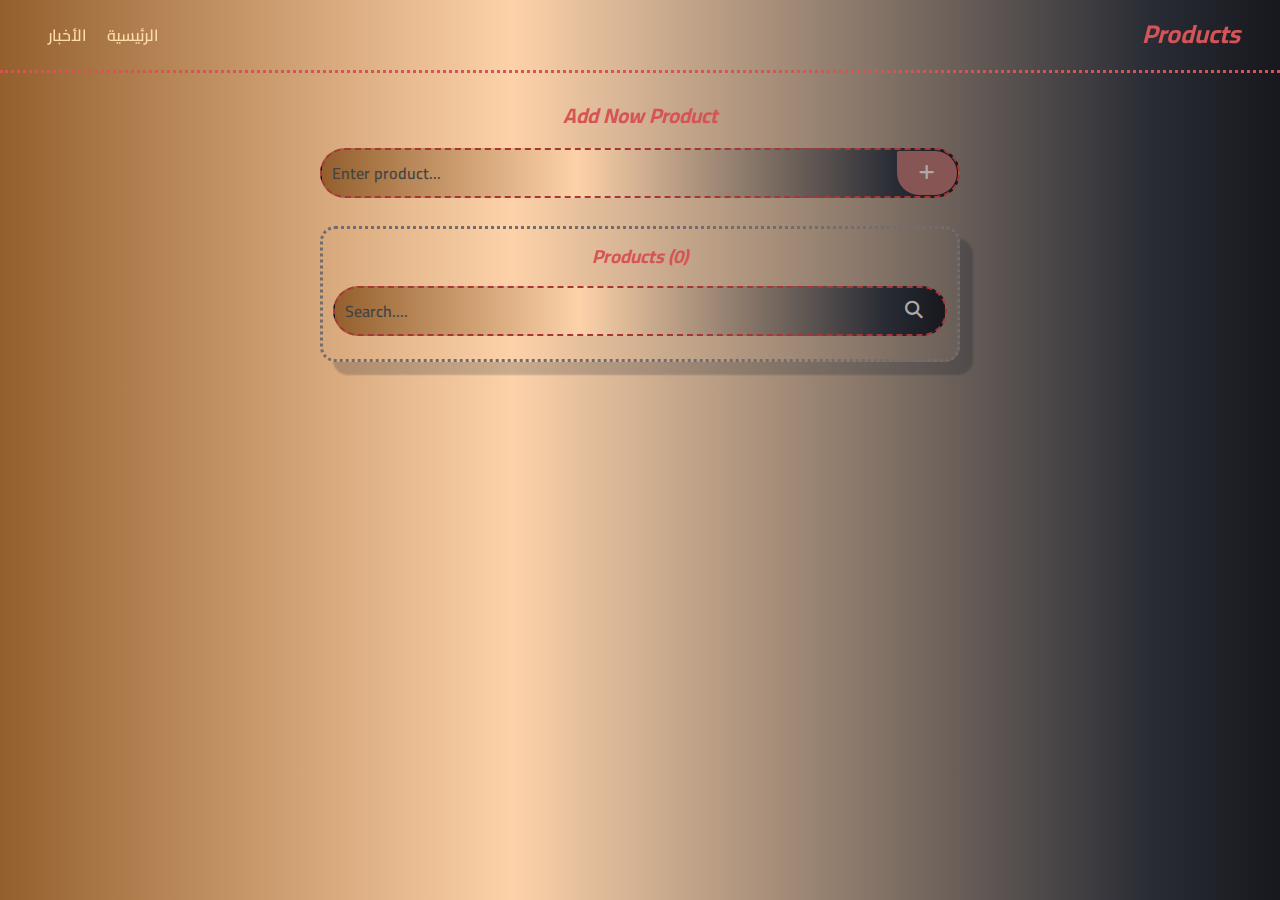
<file: index.html>
<!DOCTYPE html>
<html lang="en">
<head>
    <meta charset="UTF-8">
    <meta http-equiv="X-UA-Compatible" content="IE=edge">
    <meta name="viewport" content="width=device-width, initial-scale=1.0">
    <title>Products</title>
    <link rel="preconnect" href="https://fonts.googleapis.com">
    <link rel="preconnect" href="https://fonts.gstatic.com" crossorigin>
    <link href="https://fonts.googleapis.com/css2?family=Cairo:wght@500;700&display=swap" rel="stylesheet">
    
    <link rel="stylesheet" href="assets/css/all.min.css">
    <link rel="stylesheet" href="assets/css/style.css">
</head>
<body>
    <div class="header">
        <h1 class="logo">Products</h1>
        <ul class="nav">
            <li class="nav-link"><a href="index.html">الرئيسية</a></li>
            <li class="nav-link"><a href="news.html">الأخبار</a></li>
        </ul>
    </div>
    <div class="add-product">
        <h2>Add Now Product</h2>    
        <div class="add">
            <div class="product-f">
                <input type="text" id="product" placeholder="Enter product...">
                <span id="submit" class="btn-icon"><i class="fas fa-plus"></i></span>
            </div>
            <span id="error"></span>
        </div>
        <div id="products">
            <h3>Products (<span id="count"></span>)</h3>
            <button class="btn" id="clear-all"><i class="fas fa-trash"></i> Clear All</button>
            <div class="search-f">            
                <input type="text" id="search" onkeyup="searchData(this.value)" placeholder="Search....">
                <span class="btn-icon"><i class="fas fa-search"></i></span>
            </div>
            <div id="product-show"></div>
        </div>
    </div>
    
    <script src="assets/js/jquery-3.6.1.min.js"></script>
    <script src="assets/js/main.js"></script>
</body>
</html>
</file>
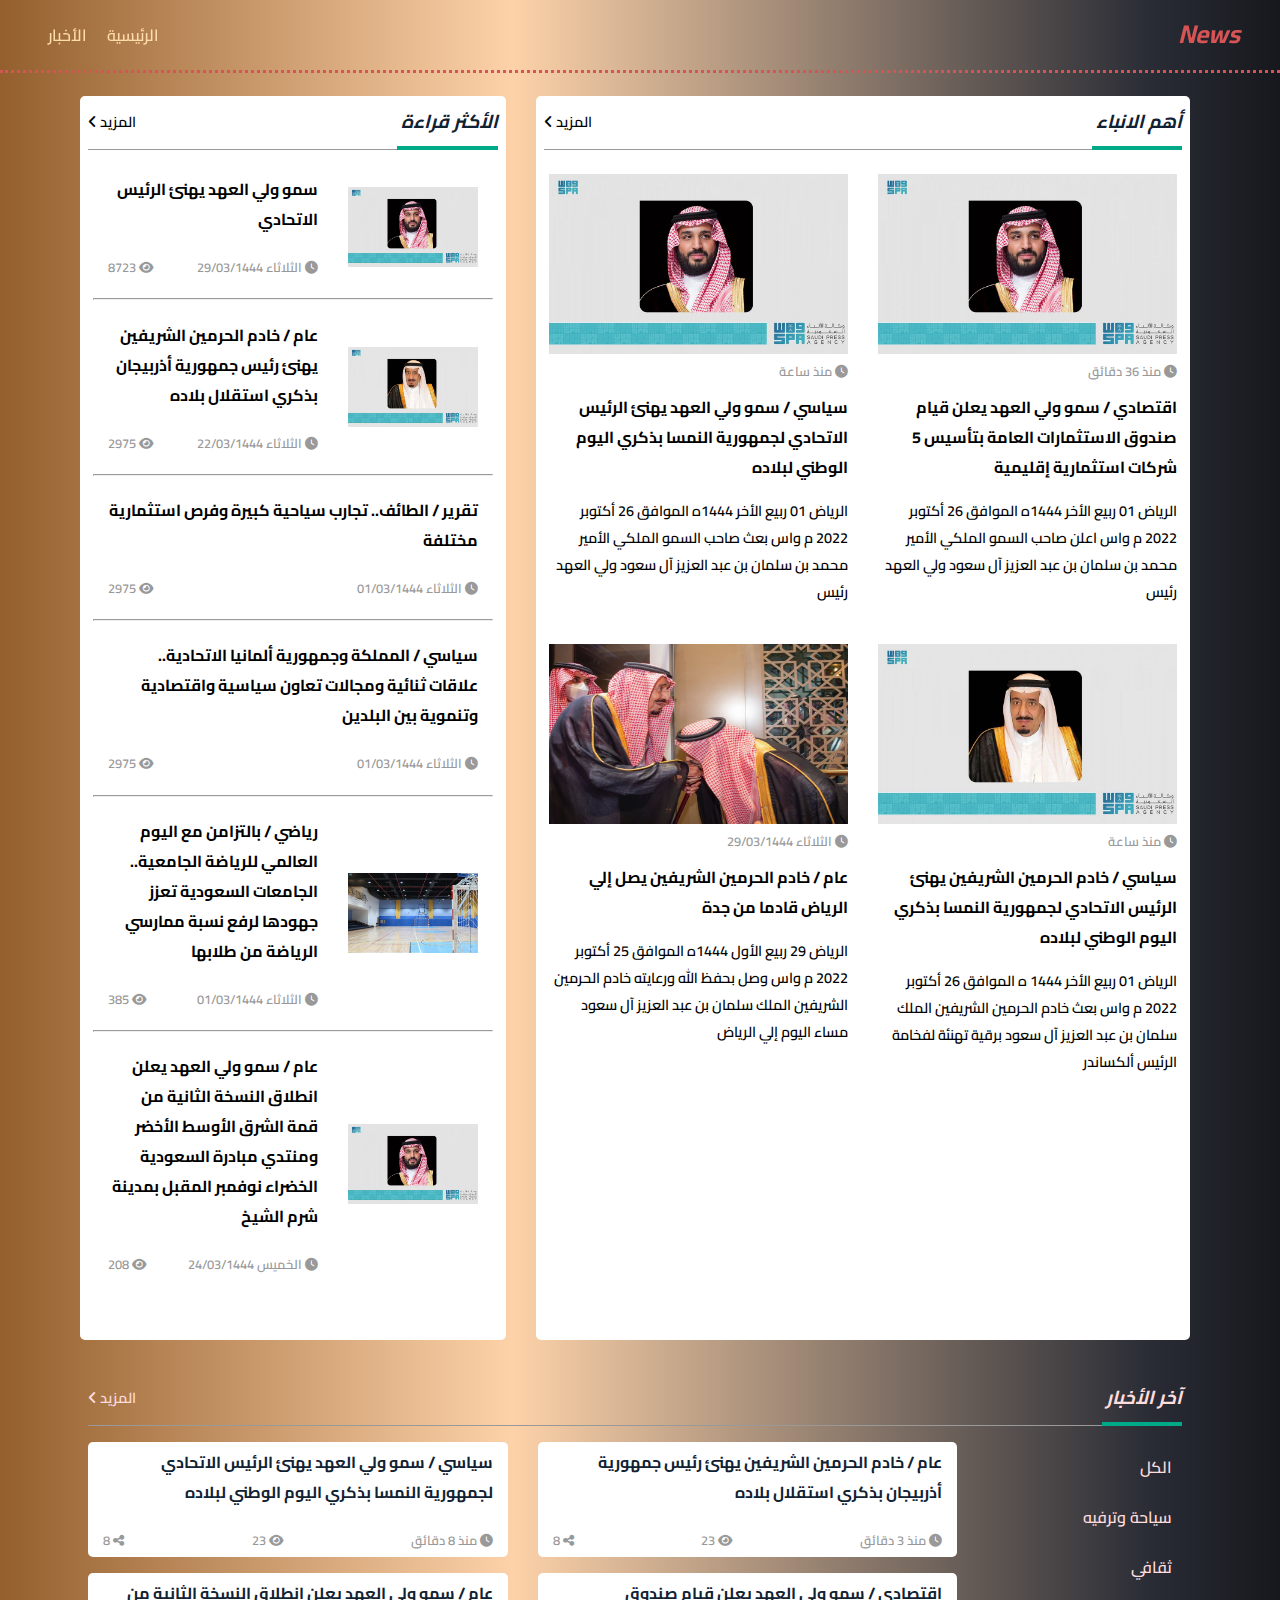
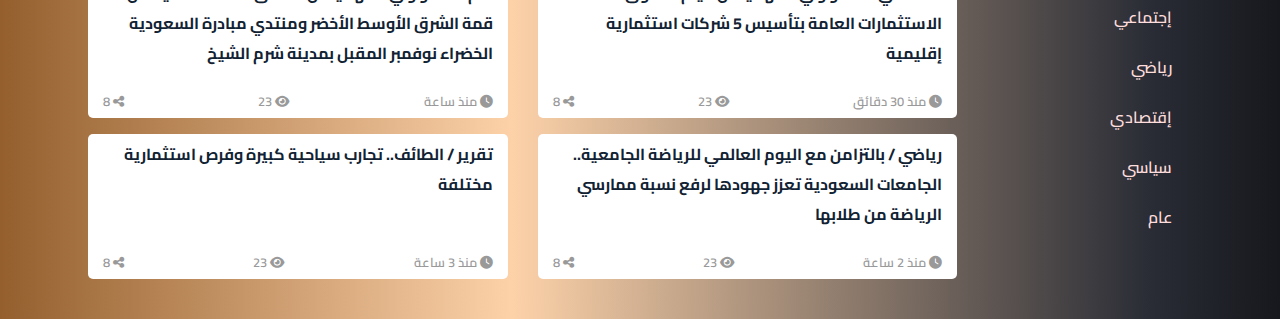
<file: news.html>
<!DOCTYPE html>
<html lang="en">
<head>
    <meta charset="UTF-8">
    <meta http-equiv="X-UA-Compatible" content="IE=edge">
    <meta name="viewport" content="width=device-width, initial-scale=1.0">
    <title>News</title>
    <link rel="preconnect" href="https://fonts.googleapis.com">
    <link rel="preconnect" href="https://fonts.gstatic.com" crossorigin>
    <link href="https://fonts.googleapis.com/css2?family=Cairo:wght@500;700&display=swap" rel="stylesheet">
    
    <link rel="stylesheet" href="assets/css/all.min.css">
    <link rel="stylesheet" href="assets/css/style.css">
</head>
<body>
    <div class="header">
        <h1 class="logo">News</h1>
        <ul class="nav">
            <li class="nav-link"><a href="index.html">الرئيسية</a></li>
            <li class="nav-link"><a href="news.html">الأخبار</a></li>
        </ul>
    </div>
    <div class="main">
        <div class="container">
            <div class="row">
                <div class="col-8 col-12">
                    <div class="imp-news">
                        <div class="title">
                            <h3 class="title-name">أهم الانباء</h3>
                            <span class="more">المزيد <i class="fas fa-angle-left"></i></span>
                        </div>
                        <div class="news row">
                            <div class="col-6 col-12">
                                <article class="article">
                                    <div class="row">
                                        <div class="col-12 img">
                                            <img src="assets/img/left4.jpg" alt="">
                                        </div>
                                    </div>
                                    <div class="text">
                                        <span class="time"><i class="fas fa-clock"></i> منذ 36 دقائق</span>
                                        <p class="article-title">اقتصادي / سمو ولي العهد يعلن قيام صندوق الاستثمارات العامة بتأسيس 5 شركات استثمارية إقليمية</p>
                                        <p class="prag">الرياض 01 ربيع الأخر 1444ه الموافق 26 أكتوبر 2022 م واس اعلن صاحب السمو الملكي الأمير محمد بن سلمان بن عبد العزيز آل سعود ولي العهد رئيس</p>
                                    </div>
                                </article>
                            </div>
                            <div class="col-6 col-12">
                                <article class="article">
                                    <div class="row">
                                        <div class="col-12 img">
                                            <img src="assets/img/left4.jpg" alt="">
                                        </div>
                                    </div>
                                    <div class="text">
                                        <span class="time"><i class="fas fa-clock"></i> منذ ساعة</span>
                                        <p class="article-title">سياسي / سمو ولي العهد يهنئ الرئيس الاتحادي لجمهورية النمسا بذكري اليوم الوطني لبلاده</p>
                                        <p class="prag">الرياض 01 ربيع الأخر 1444ه الموافق 26 أكتوبر 2022 م واس بعث صاحب السمو الملكي الأمير محمد بن سلمان بن عبد العزيز آل سعود ولي العهد رئيس</p>
                                    </div>                                
                                </article>
                            </div>
                            <div class="col-6 col-12">
                                <article class="article">
                                    <div class="row">
                                        <div class="col-12 img">
                                            <img src="assets/img/left2.jpg" alt="">
                                        </div>
                                    </div>
                                    <div class="text">
                                        <span class="time"><i class="fas fa-clock"></i> منذ ساعة</span>
                                        <p class="article-title">سياسي / خادم الحرمين الشريفين يهنئ الرئيس الاتحادي لجمهورية النمسا بذكري اليوم الوطني لبلاده</p>
                                        <p class="prag">الرياض 01 ربيع الأخر 1444 ه الموافق 26 أكتوبر 2022 م واس بعث خادم الحرمين الشريفين الملك سلمان بن عبد العزيز آل سعود برقية تهنئة لفخامة الرئيس ألكساندر</p>
                                    </div>
                                </article>
                            </div>
                            <div class="col-6 col-12">
                                <article class="article">
                                    <div class="row">
                                        <div class="col-12 img">
                                            <img src="assets/img/right.jpg" alt="">
                                        </div>
                                    </div>
                                    <div class="text">
                                        <span class="time"><i class="fas fa-clock"></i> الثلاثاء 29/03/1444</span>
                                        <p class="article-title">عام / خادم الحرمين الشريفين يصل إلي الرياض قادما من جدة</p>
                                        <p class="prag">الرياض 29 ربيع الأول 1444ه الموافق 25 أكتوبر 2022 م واس وصل بحفظ الله ورعايته خادم الحرمين الشريفين الملك سلمان بن عبد العزيز آل سعود مساء اليوم إلي الرياض</p>
                                    </div>
                                </article>
                            </div>
                        </div>
                    </div>
                </div>
                <div class="col-4 col-12 read-more">
                    <div class="more-read">
                        <div class="title">
                            <h3 class="title-name">الأكثر قراءة</h3>
                            <span class="more">المزيد <i class="fas fa-angle-left"></i></span>
                        </div>
                        <div class="news">
                            <div class="row read-article">
                                <div class="col-4 col-12 img">
                                    <img src="assets/img/left4.jpg" alt="">
                                </div>
                                <div class="col-8 col-12">
                                    <article>
                                        <div class="text">
                                            <p class="article-title">سمو ولي العهد يهنئ الرئيس الاتحادي</p>
                                            <div class="stauts">
                                                <span class="time"><i class="fas fa-clock"></i> الثلاثاء 29/03/1444</span>
                                                <span class="time"><i class="fas fa-eye"></i> 8723</span>
                                            </div>
                                        </div>
                                    </article>
                                </div>
                            </div>
                            <hr>
                            <div class="row read-article">
                                <div class="col-4 col-12 img">
                                    <img src="assets/img/left2.jpg" alt="">
                                </div>
                                <div class="col-8 col-12">
                                    <article>
                                        <div class="text">
                                            <p class="article-title">عام / خادم الحرمين الشريفين يهنئ رئيس جمهورية أذربيجان بذكري استقلال بلاده</p>
                                            <div class="stauts">
                                                <span class="time"><i class="fas fa-clock"></i> الثلاثاء 22/03/1444</span>
                                                <span class="time"><i class="fas fa-eye"></i> 2975</span>
                                            </div>
                                        </div>
                                    </article>
                                </div>
                            </div>
                            <hr>
                            <div class="row read-article"> 
                                <div class="col-12">
                                    <article>
                                        <div class="text">
                                            <p class="article-title">تقرير / الطائف.. تجارب سياحية كبيرة وفرص استثمارية مختلفة</p>
                                            <div class="stauts">
                                                <span class="time"><i class="fas fa-clock"></i> الثلاثاء 01/03/1444</span>
                                                <span class="time"><i class="fas fa-eye"></i> 2975</span>
                                            </div>
                                        </div>
                                    </article>
                                </div>
                            </div>
                            <hr>
                            <div class="row read-article"> 
                                <div class="col-12">
                                    <article>
                                        <div class="text">
                                            <p class="article-title">سياسي / المملكة وجمهورية ألمانيا الاتحادية.. علاقات ثنائية ومجالات تعاون سياسية واقتصادية وتنموية بين البلدين</p>
                                            <div class="stauts">
                                                <span class="time"><i class="fas fa-clock"></i> الثلاثاء 01/03/1444</span>
                                                <span class="time"><i class="fas fa-eye"></i> 2975</span>
                                            </div>
                                        </div>
                                    </article>
                                </div>
                            </div>
                            <hr>
                            <div class="row read-article">
                                <div class="col-4 col-12 img">
                                    <img src="assets/img/left3.jpg" alt="">
                                </div>
                                <div class="col-8 col-12">
                                    <article>
                                        <div class="text">
                                            <p class="article-title">رياضي / بالتزامن مع اليوم العالمي للرياضة الجامعية.. الجامعات السعودية تعزز جهودها لرفع نسبة ممارسي الرياضة من طلابها</p>
                                            <div class="stauts">
                                                <span class="time"><i class="fas fa-clock"></i> الثلاثاء 01/03/1444</span>
                                                <span class="time"><i class="fas fa-eye"></i> 385</span>
                                            </div>
                                        </div>
                                    </article>
                                </div>
                            </div>
                            <hr>
                            <div class="row read-article">
                                <div class="col-4 col-12 img">
                                    <img src="assets/img/left4.jpg" alt="">
                                </div>
                                <div class="col-8 col-12">
                                    <article>
                                        <div class="text">
                                            <p class="article-title">عام / سمو ولي العهد يعلن انطلاق النسخة الثانية من قمة الشرق الأوسط الأخضر ومنتدي مبادرة السعودية الخضراء نوفمبر المقبل بمدينة شرم الشيخ</p>
                                            <div class="stauts">
                                                <span class="time"><i class="fas fa-clock"></i> الخميس 24/03/1444</span>
                                                <span class="time"><i class="fas fa-eye"></i> 208</span>
                                            </div>
                                        </div>
                                    </article>
                                </div>
                            </div>
                        </div>
                    </div>
                </div>
            </div>
            <div class="row">
                <div class="col-12">
                    <div class="last-news">
                        <div class="title">
                            <h3 class="title-name">آخر الأخبار</h3>
                            <span class="more">المزيد <i class="fas fa-angle-left"></i></span>
                        </div>
                        <div class="row">
                            <div class="col-3 col-12 links">
                                <ul>
                                    <li class="new-link" data-filter="all">الكل</li>
                                    <li class="new-link" data-filter="int">سياحة وترفيه</li>
                                    <li class="new-link" data-filter="cal">ثقافي</li>
                                    <li class="new-link" data-filter="sol">إجتماعي</li>
                                    <li class="new-link" data-filter="spr">رياضي</li>
                                    <li class="new-link" data-filter="enc">إقتصادي</li>
                                    <li class="new-link" data-filter="pol">سياسي</li>
                                    <li class="new-link" data-filter="pub">عام</li>
                                </ul>
                            </div>
                            <div class="col-9 col-12 l-news">
                                <div class="row">
                                    <div class="col-6 col-12">
                                        <div class="new pub">
                                            <p class="article-title">عام / خادم الحرمين الشريفين يهنئ رئيس جمهورية أذربيجان بذكري استقلال بلاده</p>
                                            <div class="stauts">
                                                <span class="time"><i class="fas fa-clock"></i> منذ 3 دقائق</span>
                                                <span class="time"><i class="fas fa-eye"></i> 23</span>
                                                <span class="time"><i class="fas fa-share-alt"></i> 8</span>
                                            </div>
                                        </div>
                                    </div>
                                    <div class="col-6 col-12">
                                        <div class="new pol">
                                            <p class="article-title">سياسي / سمو ولي العهد يهنئ الرئيس الاتحادي لجمهورية النمسا بذكري اليوم الوطني لبلاده</p>
                                            <div class="stauts">
                                                <span class="time"><i class="fas fa-clock"></i> منذ 8 دقائق</span>
                                                <span class="time"><i class="fas fa-eye"></i> 23</span>
                                                <span class="time"><i class="fas fa-share-alt"></i> 8</span>
                                            </div>
                                        </div>
                                    </div>
                                    <div class="col-6 col-12">
                                        <div class="new enc">
                                            <p class="article-title">اقتصادي / سمو ولي العهد يعلن قيام صندوق الاستثمارات العامة بتأسيس 5 شركات استثمارية إقليمية</p>
                                            <div class="stauts">
                                                <span class="time"><i class="fas fa-clock"></i> منذ 30 دقائق</span>
                                                <span class="time"><i class="fas fa-eye"></i> 23</span>
                                                <span class="time"><i class="fas fa-share-alt"></i> 8</span>
                                            </div>
                                        </div>
                                    </div>
                                    <div class="col-6 col-12">
                                        <div class="new pub">
                                            <p class="article-title">عام / سمو ولي العهد يعلن انطلاق النسخة الثانية من قمة الشرق الأوسط الأخضر ومنتدي مبادرة السعودية الخضراء نوفمبر المقبل بمدينة شرم الشيخ</p>
                                            <div class="stauts">
                                                <span class="time"><i class="fas fa-clock"></i> منذ ساعة</span>
                                                <span class="time"><i class="fas fa-eye"></i> 23</span>
                                                <span class="time"><i class="fas fa-share-alt"></i> 8</span>
                                            </div>
                                        </div>
                                    </div>
                                    <div class="col-6 col-12">
                                        <div class="new spr">
                                            <p class="article-title">رياضي / بالتزامن مع اليوم العالمي للرياضة الجامعية.. الجامعات السعودية تعزز جهودها لرفع نسبة ممارسي الرياضة من طلابها</p>
                                            <div class="stauts">
                                                <span class="time"><i class="fas fa-clock"></i>  منذ 2 ساعة</span>
                                                <span class="time"><i class="fas fa-eye"></i> 23</span>
                                                <span class="time"><i class="fas fa-share-alt"></i> 8</span>
                                            </div>
                                        </div>
                                    </div>
                                    <div class="col-6 col-12">
                                        <div class="new int">
                                            <p class="article-title">تقرير / الطائف.. تجارب سياحية كبيرة وفرص استثمارية مختلفة</p>
                                            <div class="stauts">
                                                <span class="time"><i class="fas fa-clock"></i> منذ 3 ساعة</span>
                                                <span class="time"><i class="fas fa-eye"></i> 23</span>
                                                <span class="time"><i class="fas fa-share-alt"></i> 8</span>
                                            </div>
                                        </div>
                                    </div>                                    
                                </div>
                            </div>
                        </div>
                    </div>
                </div>
            </div>
        </div> 
    </div>
    <script src="assets/js/jquery-3.6.1.min.js"></script>
    <script src="assets/js/main.js"></script>
</body>
</html>
</file>
<file: assets/css/style.css>
* {
    padding: 0;
    margin: 0;
    box-sizing: border-box;
}

/* Genral Style */
body, button, input {
    font-family: 'Cairo', system-ui; 
    font-weight: 600;
    /*background: linear-gradient(#e09145 20%, #fcd9b8 50%, #292c35 80%, #17181d);*/
    background: linear-gradient(0.25turn, #945f2d, #fdd2a9 40%, #292c35 90%, #17181d);
}
h1, h2, h3 {
    color: #d55455;
    font-style: italic;
}
h1 {
    font-size: 1.6rem;
    margin: .6rem 0 .8rem;
}
h2 {
    font-size: 1.3rem;
}
.container {
    margin-right: auto;
    margin-left: auto;
    padding-right: 15px;
    padding-left: 15px;
}
.row {
    display: flex;
    flex-wrap: wrap;
    margin-right: -15px;
    margin-left: -15px;
}
.container > .row {
    margin-top: 2rem;
}
.col-3, .col-4, .col-6, .col-8, .col-9, .col-12 {
    position: relative;
    width: 100%;
    min-height: 1px;
    padding-right: 15px;
    padding-left: 15px;
}
/* Header */
.header {
    width: 100%;
    padding: 0 40px;
    display: flex;
    justify-content: space-between;
    align-items: center;
    direction: rtl;
    position: fixed;
    border-bottom: 3px dotted #d55455;
    z-index: 100;
    background: inherit;
} 
.header .nav {
    list-style: none;
}
.header .nav .nav-link {
    display: inline-block;
    padding: 5px 8px;
    transition: border-radius .5s ease-in-out;
}
.header .nav .nav-link a {
    text-decoration: none;
    color: #fda;
}
.header .nav .nav-link:hover {
    border: 2px dashed #a83636;
    border-radius: 5px 20px;
}

/* Home page style */
.main {
    padding-top: 3rem;
    direction: rtl;
}
.main .imp-news,
.main .last-news,
.main .more-read {
    background: #fff;
    border-radius: 5px;
    padding: 8px;
    width: 100%;
    height: 100%;
}
.title {
    display: flex;
    justify-content: space-between;
    align-items: center;
    border-bottom: 1px solid #999;
    padding-bottom: 10px;
}
.title-name {
    color: #123;
    position: relative;
}
.last-news .title-name {
    color: #fdd;
}
.title-name::after {
    content: '';
    width: 100%;
    padding: 2px;
    position: absolute;
    bottom: -30%;
    right: 0;
    background: #0a8;
}
.title .more {
    font-size: .9rem;
}
.news {
    padding: 5px;
}
.news .article, .news .read-article {
    margin: 1.2rem 0;
    display: flex;
}
.news .article {
    justify-content: center;
    flex-direction: column;
}
.news .read-article {
    justify-content: space-between;
}
.news .article img { 
    width: 100%;
    height: 180px;
}
.news .img {
    width: 100%;
    display: flex;
    justify-content: center;
    align-items: center;
}
.news .read-article img {
    width: 100%;
    height: 80px;
}
.news .read-article .text { 
    display: flex;
    flex-direction: column;
    justify-content: space-between;
}
.article-title {
    font-weight: bold;
    width: 100%;
    margin-bottom: 1rem;
}
.news .article .article-title {
    margin: 7px 0 15px;
}
.news .prag {
    font-size: .9rem;
}
.main .stauts {
    display: flex;
    justify-content: space-between;
    align-items: center;
    width: 100%;
}
.main .time {
    color: #999;
    font-size: .8rem;
    margin-top: 5px;
    display: inline-block;
}

/* Last news style */
.main .last-news {
    background: inherit;
    color: #fdd;
}
.last-news .links {
    margin-top: 1rem;
}
.last-news .links ul {
    list-style: none;
    width: 100%;
}
.last-news .links li {
    padding: 10px;
    color: #fdd;
    width: 80%;
    cursor: pointer;
    transition: all .5s ease-in-out;
}
.last-news .links li:hover,
.last-news .links li.active {
    background: #0a8;
    border-radius: 5px;
}
.last-news .l-news .new {
    width: 100%;
    height: 100%;
    display: flex;
    justify-content: space-between;
    align-items: flex-start;
    flex-direction: column;
    color: #123;
    background: #fff;
    padding: 5px 15px;
    border-radius: 5px;
}
.last-news .l-news .col-6 {
    margin-top: 1rem;
}

/* Add new product page style */
.add-product {
    width: 50%; 
    margin: auto;
    padding-top: 6rem;
    text-align: center;
}
.add {
    width: 100%;
}
input {
    display: block;
    padding: 5px 10px;
    height: 50px;
    width: 100%;
    border: 2px dashed #a83636;
    border-radius: 25px;
    outline: none;
    color: #fff;
    font-size: 1rem;
    margin: .8rem 0;
    position: relative;
}
::placeholder {
    color: #444;
}
#error {
    display: block;
    color: #ad0202;
    margin-bottom: 15px;
    text-align: center;
}
.btn {
    border: 0;
    background: #a83636;
    padding: 10px 0;
    width: 100%;
    margin: .8rem 0;
    border-radius: 25px;
    cursor: pointer;
    color: #fda;
    font-size: .95rem;
    font-style: italic;
    letter-spacing: .07rem;
    overflow: hidden;
    position: relative;
}
.btn::after {
    content: '';
    position: absolute;
    top: -100%;
    left: 0;
    width: 100%;
    padding: 20px 0;
    background: #157e753f;
    border-radius: 25px;
    transform: translateY(1px);
    transition: all .6s ease-in-out;
}
.btn:hover.btn::after{
    transform: translateY(100%);
}
#products {
    width: 100%;
    border: 3px dotted #706c70;
    padding: 10px;
    margin-bottom: 1.5rem;
    border-radius: 15px;
    box-shadow: 13px 13px 2px #0123;
    text-align: center;
}
#products #product-show {
    width: 100%; 
    margin-top: 1rem;
    display: none;
}
#products .product {
    display: flex;
    justify-content: space-between;
    color: #582d02;
    font-weight: 800;
    font-size: 1.2rem;
    margin-top: .5rem;
}
#products .product button {
    padding: 7px 12px;
    margin: 0 5px;
    border: 0;
    background: #a04646;
    border-radius: 5px 20px;
    color: #fed;
    text-transform: capitalize;
    letter-spacing: 0.03rem;
    cursor: pointer;
    transition: all 1s;
}
#products .product button:hover {
    background: #d83636;
    transform: scale(1.1);
}
#products .product .edit {
    background: #0a8;
}
#products .product .edit:hover {
    background: #286;
}
#clear-all {
    display: none;
}
.search-f, .product-f {
    position: relative;
}
#product, #search {
    display: inline;
}
.btn-icon {
    position: absolute;
    top: 21%;
    right: 3px;
    height: 44px;
    display: flex;
    justify-content: center;
    align-items: center;
    padding: 2px 20px;
    background: #855;
    border-radius: 2px 25px 25px;
}
.search-f .btn-icon {
    background: none;
}
.btn-icon i{
    color: #aaa;
    cursor: pointer;
    font-size: 1.1rem;
    height: 20px;
    width: 20px;
}
.product-f .btn-icon:hover {
    background-color: #633;
} 

/* ============= Media ============= */
/* Large */
@media (min-width: 1200px) {
    .container {
        width: 1140px;
        max-width: 100%;
    }
    .col-9 {
        -webkit-box-flex: 0;
        flex: 0 0 80%;
        max-width: 80%;
    }
    .col-8 {
        -webkit-box-flex: 0;
        flex: 0 0 60%;
        max-width: 60%;
    }
    .col-6 {
        -webkit-box-flex: 0;
        flex: 0 0 50%;
        max-width: 50%;
    }
    .col-4 {
        -webkit-box-flex: 0;
        flex: 0 0 40%;
        max-width: 40%;
    }
    .col-3 {
        -webkit-box-flex: 0;
        flex: 0 0 20%;
        max-width: 20%;
    }
    .main .imp-news,
    .main .last-news,
    .main .more-read {
        margin: 1rem 5px;
    }
}
/* Medium */ 
@media (max-width: 1199px) {
    .container {
        width: 960px;
        max-width: 100%;
    }
    .col-9 {
        -webkit-box-flex: 0;
        flex: 0 0 80%;
        max-width: 80%;
    }
    .col-8 {
        -webkit-box-flex: 0;
        flex: 0 0 60%;
        max-width: 60%;
    }
    .col-6 {
        -webkit-box-flex: 0;
        flex: 0 0 50%;
        max-width: 50%;
    }
    .col-4 {
        -webkit-box-flex: 0;
        flex: 0 0 40%;
        max-width: 40%;
    }
    .col-3 {
        -webkit-box-flex: 0;
        flex: 0 0 20%;
        max-width: 20%;
    }
    .main .imp-news,
    .main .last-news,
    .main .more-read {
        margin: 1rem 5px;
    }
    .last-news .links li {
        width: 100%;
    }
}
/* Small */ 
@media (max-width: 768px) {
    .container {
        width: 720px;
        max-width: 100%;
    }
    .col-6 {
        -webkit-box-flex: 0;
        flex: 0 0 50%;
        max-width: 50%;
    }
    .col-12 {
        -webkit-box-flex: 0;
        flex: 0 0 100%;
        max-width: 100%;
    }
    .main .imp-news,
    .main .last-news,
    .main .more-read {
        margin: 1rem 0;
    }
    .read-more {
        margin-top: 1rem;
    }
    .news .read-article img, 
    .news .article img  { 
        width: 280px;
        height: 180px;
    }
    .news .read-article .article-title {
        margin: 10px 0;
    }
    .last-news .links ul {
        display: flex;
        justify-content: center;
        align-items: center;
    }
    .last-news .links ul li {
        width: auto;
        padding: 7px 12px;
    }
    .add-product {
        width: 70%;
    }
}
/* X-small */ 
@media (max-width: 576px) {
    .container {
        width: 540px;
        max-width: 100%;
    }
    .col-12 {
        -webkit-box-flex: 0;
        flex: 0 0 100%;
        max-width: 100%;
    }
    .main .imp-news,
    .main .last-news,
    .main .more-read {
        margin: 1rem 0;
    }
    .read-more {
        margin-top: 1rem;
    }
    .news .read-article img, 
    .news .article img { 
        width: 280px;
        height: 180px;
    }
    .news .read-article .article-title {
        margin: 10px 0;
    }
    .last-news .links ul {
        display: flex;
        justify-content: center;
        align-items: center;
    }
    .last-news .links ul li {
        width: auto;
        font-size: .8rem;
        padding: 7px 12px;
    }
    .add-product {
        width: 70%;
    }
}
</file>
